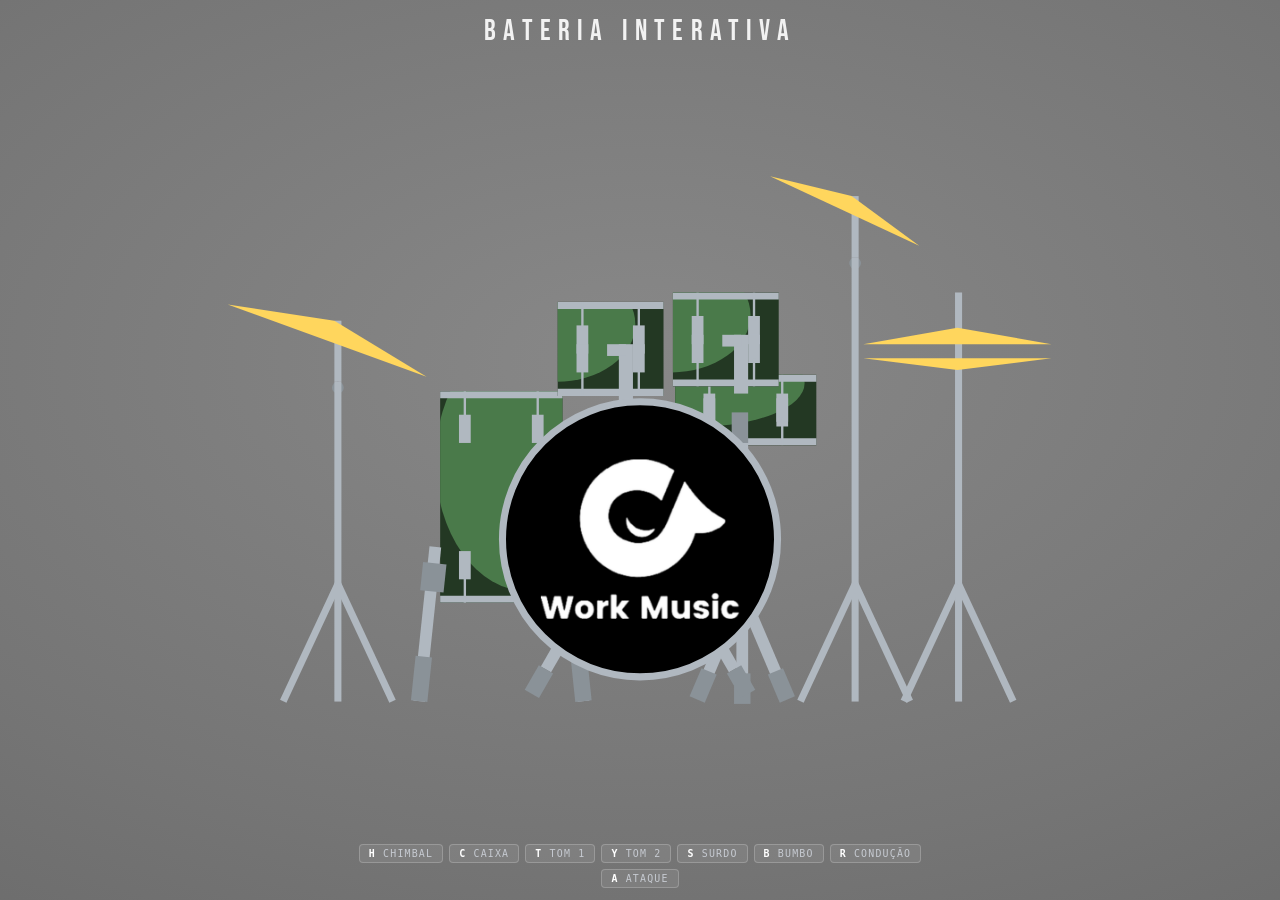
<file: bateria-virtual/index.html>
<!DOCTYPE html>
<html lang="pt-BR">
<head>
<meta charset="UTF-8">
<meta name="viewport" content="width=device-width, initial-scale=1.0">
<title>Bateria Interativa</title>
<link href="https://fonts.googleapis.com/css2?family=Cute+Font&family=Bebas+Neue&display=swap" rel="stylesheet">
<style>

/* =====================================================
   RESET — mesmo padrão do original
===================================================== */
*, *:before, *:after {
  position: relative;
  box-sizing: border-box;
}
*:before, *:after { content: ""; position: absolute; }

html, body { width: 100%; height: 100%; margin: 0; padding: 0; }

/* =====================================================
   CORES (idênticas ao original)
===================================================== */
:root {
  --bg:               #7a7a7a;
  --drum-rim:         #b0b8c0;
  --drum-head:        #F7ECDC;
  --drum-head-shadow: #E9DFD2;
  --drum-shell:       #3a5c3a;
  --drum-shell-dark:  #233823;
  --drum-foot:        #8a9298;
  --cymbal:           #ffd65d;
  --cymbal-dark:      #c9a020;
}

/* =====================================================
   BODY
===================================================== */
body {
  display: flex;
  flex-direction: column;
  align-items: center;
  justify-content: center;
  background: radial-gradient(120% 100% at 50% 40%, #888888 0%, #757575 55%, #636363 100%);
  font-family: 'Cute Font', cursive;
  min-height: 100vh;
  overflow: hidden;
}

/* =====================================================
   WRAPPER — aumentado para caber só o kit
===================================================== */
.wrapper {
  position: relative;
  width: 400px;
  height: 300px;
  transform-origin: center center; /* escala dinâmica aplicada via JS (fitKit) */
}

/* =====================================================
   DRUM CONTAINER — deslocado para dar espaço aos pratos à esquerda
===================================================== */
.drum {
  position: absolute;
  top: 0; left: 75px; /* bumbo como ponto central: centro do bumbo = x200 (centro do palco) */
  width: 300px; height: 100%;
}

/* =====================================================
   RIM
===================================================== */
.rim { position: absolute; width: 100%; height: 100%; }
.rim div {
  position: absolute;
  left: -3px;
  width: calc(100% + 6px);
  height: 3px;
  border-radius: 10px;
  background: var(--drum-rim);
}

/* =====================================================
   RUG (tension rods)
===================================================== */
.rug { position: absolute; width: 100%; height: 100%; }
.rug div {
  position: absolute;
  width: 5px; height: 12px;
  background: var(--drum-rim);
}
.rug div:before { left: 2px; width: 1px; height: 12px; background: var(--drum-rim); }
.rug div.top:before    { top: -10px; }
.rug div.bottom:before { bottom: -10px; }

/* =====================================================
   CURSOR POINTER em todos os elementos clicáveis
===================================================== */
.bass, .floor, .snare, .hightam, .midtam, .hi-hat-cymbal, .ride-cymbal, .crash-cymbal {
  cursor: pointer;
}

/* =====================================================
   BASS DRUM
===================================================== */
.bass {
  position: absolute;
  top: 155px; left: 65px;
  width: 120px; height: 120px;
}
.bass .head {
  position: absolute;
  top: 0; left: 0;
  width: 100%; height: 100%;
  border-radius: 50%;
  background: #0a0a0a url('[data-uri]') center / cover no-repeat;
  border: 3px solid var(--drum-rim);
  overflow: hidden;
}
.bass .head:before { content: none; }
.bass span {
  display: block; position: absolute;
  bottom: 4px; width: 5px; height: 10px;
  background: var(--drum-rim);
}
.bass span:after { top: 10px; left: -1px; width: 7px; height: 12px; background: var(--drum-foot); }
.bass span:nth-of-type(1) { left: 20px;  transform: rotate(30deg); }
.bass span:nth-of-type(2) { right: 20px; transform: rotate(-30deg); }

/* =====================================================
   FLOOR TOM (surdo)
   pernas alongadas para alcançar a linha do chão (y=284)
===================================================== */
.floor {
  position: absolute;
  top: 152px; left: 40px;
  width: 52px; height: 90px;
}
.floor .tam {
  position: absolute;
  top: 0; left: 0;
  width: 100%; height: 100%;
  background: var(--drum-shell-dark);
  overflow: hidden;
}
.floor .tam:before {
  top: -25px; left: -2px;
  width: 150%; height: 122%;
  background: #4a7a4a;
  border-radius: 50%;
}
.floor .tam .rim div:nth-of-type(1) { top: 0; }
.floor .tam .rim div:nth-of-type(2) { bottom: 0; }
.floor .tam .rug div:nth-of-type(1) { top: 10px;    left: 8px; }
.floor .tam .rug div:nth-of-type(2) { top: 10px;    right: 8px; }
.floor .tam .rug div:nth-of-type(3) { bottom: 10px; left: 8px; }
.floor .tam .rug div:nth-of-type(4) { bottom: 10px; right: 8px; }
.floor span {
  display: block; position: absolute;
  bottom: -42px; width: 5px; height: 66px;
  background: var(--drum-rim);
}
.floor span:before { top: 7px;  left: -2px; width: 10px; height: 12px; background: var(--drum-foot); }
.floor span:after  { top: 47px; left: -1px; width: 7px;  height: 19px; background: var(--drum-foot); }
.floor span:nth-of-type(1) { left: -8px;  transform: rotate(6deg); }
.floor span:nth-of-type(2) { right: -8px; transform: rotate(-6deg); }

/* =====================================================
   SNARE (caixa)
===================================================== */
.snare {
  position: absolute;
  top: 145px; left: 140px;
  width: 60px; height: 30px;
}
.snare .tam {
  position: absolute;
  top: 0; left: 0;
  width: 100%; height: 100%;
  background: var(--drum-shell-dark);
  transform: rotate(0deg);
  overflow: hidden;
}
.snare .tam:before {
  top: -15px; left: -35px;
  width: 150%; height: 122%;
  background: #4a7a4a;
  border-radius: 50%;
}
.snare .tam .rim div:nth-of-type(1) { top: 0; }
.snare .tam .rim div:nth-of-type(2) { bottom: 0; }
.snare .tam .rug div:nth-of-type(1) { top: 10px;    left: 12px; }
.snare .tam .rug div:nth-of-type(2) { top: 10px;    right: 12px; }
.snare .tam .rug div:nth-of-type(3) { bottom: 10px; left: 12px; }
.snare .tam .rug div:nth-of-type(4) { bottom: 10px; right: 12px; }
.snare span { display: block; position: absolute; width: 5px; background: var(--drum-rim); }
.snare span:nth-of-type(1) { left: 26px; bottom: -109px; width: 5px; height: 110px; transform: rotate(0); }
.snare span:nth-of-type(1):before { top: 57px; left: -3px; width: 11px; height: 8px; background: var(--drum-foot); }
.snare span:nth-of-type(1):after  { top: 98px; left: -1px; width: 7px; height: 13px; background: var(--drum-foot); }
.snare span:nth-of-type(2) { right: 19px; bottom: -109px; height: 45px; transform: rotate(-23deg); }
.snare span:nth-of-type(2):after { top: 33px; left: -1px; width: 7px; height: 13px; background: var(--drum-foot); }
.snare span:nth-of-type(3) { left: 16px; bottom: -109px; height: 45px; transform: rotate(23deg); }
.snare span:nth-of-type(3):after { top: 33px; left: -1px; width: 7px; height: 13px; background: var(--drum-foot); }

/* =====================================================
   HIGH TOM (tom1) e MID TOM (tom2)
===================================================== */
.hightam, .midtam {
  position: absolute;
  top: 114px; left: 90px;
  width: 45px; height: 40px;
}
.midtam { top: 110px; left: 139px; }
.hightam .tam, .midtam .tam {
  position: absolute;
  top: 0; left: 0;
  width: 100%; height: 100%;
  background: var(--drum-shell-dark);
  transform: rotate(0deg);
  overflow: hidden;
}
.hightam .tam:before, .midtam .tam:before {
  top: -15px; left: -35px;
  width: 150%; height: 122%;
  background: #4a7a4a;
  border-radius: 50%;
}
.hightam .tam .rim div:nth-of-type(1), .midtam .tam .rim div:nth-of-type(1) { top: 0; }
.hightam .tam .rim div:nth-of-type(2), .midtam .tam .rim div:nth-of-type(2) { bottom: 0; }
.hightam .tam .rug div:nth-of-type(1), .midtam .tam .rug div:nth-of-type(1) { top: 10px;    left: 8px; }
.hightam .tam .rug div:nth-of-type(2), .midtam .tam .rug div:nth-of-type(2) { top: 10px;    right: 8px; }
.hightam .tam .rug div:nth-of-type(3), .midtam .tam .rug div:nth-of-type(3) { bottom: 10px; left: 8px; }
.hightam .tam .rug div:nth-of-type(4), .midtam .tam .rug div:nth-of-type(4) { bottom: 10px; right: 8px; }
.hightam span, .midtam span {
  display: block; position: absolute;
  top: 18px; left: 26px;
  width: 6px; height: 25px;
  background: var(--drum-rim);
}
.hightam span:before, .midtam span:before { top: 0;    left: -5px; width: 8px; height: 5px;  background: var(--drum-rim); }
.hightam span:after, .midtam span:after  { top: 33px; left: -1px; width: 7px; height: 13px; background: var(--drum-foot); }

/* =====================================================
   CYMBAL — forma base (triângulo)
===================================================== */
.cymbal {
  position: absolute;
  top: 0; left: 0;
  width: 0; height: 0;
  border-bottom: 7px solid var(--cymbal);
  border-left: 40px solid transparent;
  border-right: 40px solid transparent;
  transform-origin: top center;
}

/* =====================================================
   RIDE CYMBAL (condução) — mais à esquerda do surdo
   GEOMETRIA CORRIGIDA:
   - apex do prato: left 50px / top 14px (container)
   - haste: 14 → 40 | cano: 40 → 176 (linha do chão: y=284 global)
   - tripé: pernas a 55px / ±25° partindo de y=126 (container)
===================================================== */
.ride-cymbal {
  position: absolute;
  top: 108px; left: -55px;
  width: 90px; height: 200px;
  cursor: pointer;
}
.ride-cymbal .cymbal {
  top: 14px;
  left: 5px;
  border-bottom: 9px solid var(--cymbal);
  border-left: 45px solid transparent;
  border-right: 45px solid transparent;
  transform: rotate(20deg);
  transform-origin: top center;
}
.ride-cymbal span:nth-of-type(1) {
  display: block; position: absolute;
  top: 14px; left: 50px;
  width: 3px; height: 26px;
  background: var(--drum-rim);
}
.ride-cymbal span:nth-of-type(1):after {
  bottom: -5px; left: -1px;
  width: 5px; height: 5px;
  border-radius: 50%;
  background: var(--drum-foot);
}
.ride-cymbal span:nth-of-type(2) {
  display: block; position: absolute;
  top: 40px; left: 50px;
  width: 3px; height: 136px;
  background: var(--drum-rim);
}
.ride-cymbal span:nth-of-type(2):before {
  top: 86px; left: 0; width: 3px; height: 55px;
  background: var(--drum-rim);
  transform-origin: top center; transform: rotate(25deg);
}
.ride-cymbal span:nth-of-type(2):after {
  top: 86px; left: 0; width: 3px; height: 55px;
  background: var(--drum-rim);
  transform-origin: top center; transform: rotate(-25deg);
}

/* =====================================================
   CRASH CYMBAL (ataque) — entre a caixa e o chimbal
   - apex do prato: left 38px / top 14px (container em top:55px)
   - cano: 40 → 229 (linha do chão: y=284 global)
   - tripé: pernas a 55px / ±25° partindo de y=179 (container)
===================================================== */
.crash-cymbal {
  position: absolute;
  top: 55px; left: 177px;
  width: 75px; height: 245px;
  cursor: pointer;
}
.crash-cymbal .cymbal {
  top: 14px;
  left: 3px;
  border-bottom: 7px solid var(--cymbal);
  border-left: 35px solid transparent;
  border-right: 35px solid transparent;
  transform: rotate(25deg);
  transform-origin: top center;
}
.crash-cymbal span:nth-of-type(1) {
  display: block; position: absolute;
  top: 14px; left: 38px;
  width: 3px; height: 26px;
  background: var(--drum-rim);
}
.crash-cymbal span:nth-of-type(1):after {
  bottom: -5px; left: -1px;
  width: 5px; height: 5px;
  border-radius: 50%;
  background: var(--drum-foot);
}
.crash-cymbal span:nth-of-type(2) {
  display: block; position: absolute;
  top: 40px; left: 38px;
  width: 3px; height: 189px;
  background: var(--drum-rim);
}
.crash-cymbal span:nth-of-type(2):before {
  top: 139px; left: 0; width: 3px; height: 55px;
  background: var(--drum-rim);
  transform-origin: top center; transform: rotate(25deg);
}
.crash-cymbal span:nth-of-type(2):after {
  top: 139px; left: 0; width: 3px; height: 55px;
  background: var(--drum-rim);
  transform-origin: top center; transform: rotate(-25deg);
}

/* =====================================================
   HI-HAT (chimbal)
   GEOMETRIA CORRIGIDA:
   - cano central alinhado ao apex (left 39px), 0 → 174
   - tripé: pernas a 55px / ±25° partindo de y=124 (container)
===================================================== */
.hi-hat-cymbal {
  position: absolute;
  top: 110px; right: 0;
  width: 80px; height: 190px;
}
.hi-hat-cymbal .cymbal.top  { top: 15px; }
.hi-hat-cymbal .cymbal.bottom {
  top: 28px;
  border-bottom: none;
  border-top: 5px solid var(--cymbal);
}
.hi-hat-cymbal span {
  display: block;
  top: 0px; left: 39px;
  width: 3px; height: 174px;
  background: var(--drum-rim);
}
.hi-hat-cymbal span:before {
  top: 124px; left: 0; width: 3px; height: 55px;
  background: var(--drum-rim);
  transform-origin: top center; transform: rotate(25deg);
}
.hi-hat-cymbal span:after {
  top: 124px; left: 0; width: 3px; height: 55px;
  background: var(--drum-rim);
  transform-origin: top center; transform: rotate(-25deg);
}

/* =====================================================
   ANIMAÇÕES — só disparam via classe JS
===================================================== */

/* BASS — head pulsa ao clicar */
@keyframes anim-bass {
  0%   { transform: scale(1.0); }
  20%  { transform: scale(1.06); }
  40%  { transform: scale(0.97); }
  60%  { transform: scale(1.03); }
  80%  { transform: scale(0.99); }
  100% { transform: scale(1.0); }
}
.bass.hit .head { animation: anim-bass 0.35s ease-out; }

/* SNARE — tam chacoalha */
@keyframes anim-snare {
  0%   { transform: rotate(0deg); }
  20%  { transform: rotate(6deg); }
  50%  { transform: rotate(-5deg); }
  75%  { transform: rotate(3deg); }
  100% { transform: rotate(0deg); }
}
.snare.hit .tam { animation: anim-snare 0.25s ease-out; }

/* HIGH/MID TOM — tam chacoalha */
@keyframes anim-hightam {
  0%   { transform: rotate(0deg); }
  25%  { transform: rotate(8deg); }
  60%  { transform: rotate(-6deg); }
  100% { transform: rotate(0deg); }
}
.hightam.hit .tam, .midtam.hit .tam { animation: anim-hightam 0.25s ease-out; }

/* FLOOR TOM — tam balança */
@keyframes anim-floor {
  0%   { transform: rotate(0deg); }
  25%  { transform: rotate(4deg); }
  60%  { transform: rotate(-3deg); }
  100% { transform: rotate(0deg); }
}
.floor.hit .tam { animation: anim-floor 0.28s ease-out; }

/* RIDE — prato balança */
@keyframes anim-ride {
  0%   { transform: rotate(20deg); }
  20%  { transform: rotate(38deg); }
  50%  { transform: rotate(10deg); }
  75%  { transform: rotate(25deg); }
  100% { transform: rotate(20deg); }
}
.ride-cymbal.hit .cymbal { animation: anim-ride 0.5s ease-out; }

/* CRASH — prato balança */
@keyframes anim-crash {
  0%   { transform: rotate(25deg); }
  20%  { transform: rotate(5deg); }
  50%  { transform: rotate(40deg); }
  75%  { transform: rotate(18deg); }
  100% { transform: rotate(25deg); }
}
.crash-cymbal.hit .cymbal { animation: anim-crash 0.5s ease-out; }

/* HI-HAT — prato de cima desce e sobe */
@keyframes anim-hihat {
  0%   { top: 15px; }
  30%  { top: 27px; }
  65%  { top: 12px; }
  100% { top: 15px; }
}
.hi-hat-cymbal.hit .cymbal.top { animation: anim-hihat 0.3s ease-out; }

/* Flash de brilho em TODOS os clicáveis */
@keyframes anim-flash {
  0%   { filter: brightness(1); }
  20%  { filter: brightness(1.9) saturate(1.3); }
  100% { filter: brightness(1); }
}
.bass.hit,
.floor.hit,
.snare.hit,
.hightam.hit,
.midtam.hit,
.ride-cymbal.hit,
.crash-cymbal.hit,
.hi-hat-cymbal.hit {
  animation: anim-flash 0.3s ease-out;
}

/* Hover sutil */
.bass:hover,
.floor:hover,
.snare:hover,
.hightam:hover,
.midtam:hover { filter: brightness(1.12); }
.hi-hat-cymbal:hover,
.ride-cymbal:hover,
.crash-cymbal:hover { filter: brightness(1.18); }

/* =====================================================
   RIPPLE
===================================================== */
.ripple {
  position: absolute;
  border-radius: 50%;
  border: 2px solid rgba(255,255,255,0.85);
  pointer-events: none;
  animation: rippleOut 0.6s ease-out forwards;
  transform: translate(-50%,-50%);
  z-index: 99;
}
@keyframes rippleOut {
  from { width: 8px;   height: 8px;   opacity: 0.95; }
  to   { width: 110px; height: 110px; opacity: 0; border-width: 0.5px; }
}
.ripple2 {
  position: absolute;
  border-radius: 50%;
  border: 1.5px solid rgba(255,255,255,0.45);
  pointer-events: none;
  animation: rippleOut 0.7s 0.1s ease-out forwards;
  transform: translate(-50%,-50%);
  z-index: 99;
}

/* =====================================================
   INFO PANEL
===================================================== */
#panel {
  position: fixed;
  bottom: 60px; left: 50%;
  transform: translateX(-50%) translateY(12px);
  opacity: 0;
  transition: opacity 0.28s, transform 0.28s;
  pointer-events: none;
  background: rgba(30,30,30,0.97);
  border: 1px solid rgba(255,255,255,0.15);
  border-top: 3px solid #c9ced6;
  border-radius: 10px;
  padding: 14px 22px;
  width: min(400px, 90vw);
  z-index: 200;
}
#panel.show {
  opacity: 1;
  transform: translateX(-50%) translateY(0);
  pointer-events: auto;
}
#panel .pname {
  font-family: 'Bebas Neue', sans-serif;
  font-size: 1.8rem;
  color: #ffffff;
  letter-spacing: 0.12em;
  line-height: 1;
}
#panel .pen {
  font-size: 0.65rem; color: #aaaaaa;
  text-transform: uppercase; letter-spacing: 0.2em;
  margin-bottom: 7px; font-family: monospace;
}
#panel .pdesc {
  font-size: 0.85rem; color: #e0e0e0;
  line-height: 1.55; font-family: monospace;
}
#panel .bars {
  margin-top: 9px;
  display: flex; align-items: flex-end; gap: 4px;
}
#panel .bar {
  width: 3px; background: #c9ced6; border-radius: 2px;
  animation: barB 0.4s ease-in-out infinite alternate;
}
#panel .bar:nth-child(1){ height:10px; }
#panel .bar:nth-child(2){ height:6px;  animation-delay:.08s; }
#panel .bar:nth-child(3){ height:16px; animation-delay:.16s; }
#panel .bar:nth-child(4){ height:8px;  animation-delay:.04s; }
#panel .bar:nth-child(5){ height:12px; animation-delay:.12s; }
@keyframes barB { from{transform:scaleY(0.3)} to{transform:scaleY(1)} }
#panel .plbl {
  font-size: 0.56rem; color: #aaaaaa;
  text-transform: uppercase; letter-spacing: 0.18em;
  margin-left: 6px; align-self: center; font-family: monospace;
}

/* =====================================================
   KEYBOARD HINTS
===================================================== */
#hints {
  position: fixed; bottom: 12px; left: 50%;
  transform: translateX(-50%);
  display: flex; gap: 6px; flex-wrap: wrap;
  justify-content: center; z-index: 200;
}
.hint {
  background: rgba(255,255,255,0.08);
  border: 1px solid rgba(255,255,255,0.2);
  border-radius: 4px; padding: 3px 9px;
  font-size: 0.62rem; color: #c6cad1;
  letter-spacing: 0.12em; text-transform: uppercase;
  font-family: monospace;
}
.hint b { color: #ffffff; }

/* TITLE */
#title {
  position: fixed; top: 14px; left: 50%;
  transform: translateX(-50%);
  font-family: 'Bebas Neue', sans-serif;
  font-size: clamp(1.2rem,4vw,1.8rem);
  color: #ffffff;
  letter-spacing: 0.25em;
  opacity: 0.9;
  z-index: 200;
}

/* =====================================================
   PRODUÇÃO: acessibilidade, responsivo, reduced motion
===================================================== */
[data-id]:focus-visible {
  outline: 2px solid #e6e9ee;
  outline-offset: 4px;
  border-radius: 6px;
}
/* Escala do kit: calculada dinamicamente pelo JS (fitKit) para preencher a tela */
@media (prefers-reduced-motion: reduce) {
  .bass.hit .head, .snare.hit .tam,
  .hightam.hit .tam, .midtam.hit .tam, .floor.hit .tam,
  .ride-cymbal.hit .cymbal, .crash-cymbal.hit .cymbal,
  .hi-hat-cymbal.hit .cymbal.top,
  .bass.hit, .floor.hit, .snare.hit, .hightam.hit, .midtam.hit,
  .ride-cymbal.hit, .crash-cymbal.hit, .hi-hat-cymbal.hit,
  .ripple, .ripple2, #panel .bar {
    animation: none !important;
  }
}
</style>
</head>
<body>

<div id="title">Bateria Interativa</div>

<!-- ═══════════════════════════════════════════ -->
<div class="wrapper">
  <div class="drum">

    <!-- FLOOR TOM (surdo) -->
    <div class="floor"
      data-id="surdo"
      data-name="Surdo" data-en="Floor Tom" data-key="S"
      data-desc="O maior tom, apoiado em 3 pernas. Som grave com bastante sustain. Essencial nos fills: Tom → Surdo → Bumbo!">
      <div class="tam">
        <div class="rim"><div></div><div></div></div>
        <div class="rug">
          <div class="top"></div><div class="top"></div>
          <div class="bottom"></div><div class="bottom"></div>
        </div>
      </div>
      <span></span><span></span>
    </div>

    <!-- SNARE (caixa) -->
    <div class="snare"
      data-id="caixa"
      data-name="Caixa" data-en="Snare Drum" data-key="C"
      data-desc="O tambor mais expressivo! As esteiras metálicas na parte inferior criam o timbre seco e vibrante. Toque nos tempos 2 e 4 para a levada básica.">
      <div class="tam">
        <div class="rim"><div></div><div></div></div>
        <div class="rug">
          <div class="top"></div><div class="top"></div>
          <div class="bottom"></div><div class="bottom"></div>
        </div>
      </div>
      <span></span><span></span><span></span>
    </div>

    <!-- HIGH TOM (tom1) -->
    <div class="hightam"
      data-id="tom1"
      data-name="Tom-Tom 1" data-en="High Tom" data-key="T"
      data-desc="O tom mais agudo, montado sobre o bumbo. Fundamental nos fills. Experimente a descida clássica: Tom → Surdo → Bumbo!">
      <div class="tam">
        <div class="rim"><div></div><div></div></div>
        <div class="rug">
          <div class="top"></div><div class="top"></div>
          <div class="bottom"></div><div class="bottom"></div>
        </div>
      </div>
      <span></span>
    </div>

    <!-- MID TOM (tom2) -->
    <div class="midtam"
      data-id="tom2"
      data-name="Tom-Tom 2" data-en="Mid Tom" data-key="Y"
      data-desc="O segundo tom, um pouco mais grave que o Tom 1. Complete a descida clássica: Tom 1 → Tom 2 → Surdo → Bumbo!">
      <div class="tam">
        <div class="rim"><div></div><div></div></div>
        <div class="rug">
          <div class="top"></div><div class="top"></div>
          <div class="bottom"></div><div class="bottom"></div>
        </div>
      </div>
      <span></span>
    </div>

    <!-- BASS DRUM (bumbo) -->
    <div class="bass"
      data-id="bumbo"
      data-name="Bumbo" data-en="Bass Drum" data-key="B"
      data-desc="O coração da bateria! Tocado com o pé direito pelo pedal. Responsável pelo pulso grave e o groove. É o maior tambor do kit!">
      <div class="head"></div>
      <span></span><span></span>
    </div>

    <!-- RIDE CYMBAL (condução) -->
    <div class="ride-cymbal"
      data-id="conducao"
      data-name="Condução" data-en="Ride Cymbal" data-key="R"
      data-desc="O maior prato do kit. Som seco e definido, ideal para manter a levada em tempos rápidos. Muito usado no jazz e na bossa nova.">
      <span></span>
      <span></span>
      <div class="cymbal"></div>
    </div>

    <!-- CRASH CYMBAL (ataque) -->
    <div class="crash-cymbal"
      data-id="ataque"
      data-name="Ataque" data-en="Crash Cymbal" data-key="A"
      data-desc="Acentua momentos importantes — refrões e clímaxes. Som explosivo e longo. Toque sempre junto com o bumbo para impacto máximo!">
      <span></span>
      <span></span>
      <div class="cymbal"></div>
    </div>

    <!-- HI-HAT CYMBAL (chimbal) -->
    <div class="hi-hat-cymbal"
      data-id="chimbal"
      data-name="Chimbal" data-en="Hi-Hat" data-key="H"
      data-desc="Dois pratos controlados pelo pé esquerdo. Fechado: tss (seco). Aberto: tsss (longo). Define o pulso rítmico — é o metrônomo do baterista!">
      <span></span>
      <div class="cymbal top"></div>
      <div class="cymbal bottom"></div>
    </div>

  </div>
</div>
<!-- ═══════════════════════════════════════════ -->

<!-- INFO PANEL -->
<div id="panel">
  <div class="pname" id="pname">—</div>
  <div class="pen"   id="pen"></div>
  <div class="pdesc" id="pdesc"></div>
  <div class="bars">
    <div class="bar"></div><div class="bar"></div>
    <div class="bar"></div><div class="bar"></div>
    <div class="bar"></div>
    <span class="plbl">Reproduzindo</span>
  </div>
</div>

<div id="hints">
  <div class="hint"><b>H</b> Chimbal</div>
  <div class="hint"><b>C</b> Caixa</div>
  <div class="hint"><b>T</b> Tom 1</div>
  <div class="hint"><b>Y</b> Tom 2</div>
  <div class="hint"><b>S</b> Surdo</div>
  <div class="hint"><b>B</b> Bumbo</div>
  <div class="hint"><b>R</b> Condução</div>
  <div class="hint"><b>A</b> Ataque</div>
</div>

<script>
/* ═══════════════════════════════════════
   AUDIO ENGINE
═══════════════════════════════════════ */
let AC;
const ac = () => {
  if (!AC) AC = new (window.AudioContext || window.webkitAudioContext)();
  if (AC.state === 'suspended') AC.resume();
  return AC;
};
const mkN = s => {
  const a=ac(), l=Math.ceil(a.sampleRate*s),
        b=a.createBuffer(1,l,a.sampleRate), d=b.getChannelData(0);
  for (let i=0;i<l;i++) d[i]=Math.random()*2-1;
  const n=a.createBufferSource(); n.buffer=b; return n;
};
const mkO = (t,f) => { const o=ac().createOscillator(); o.type=t; o.frequency.value=f; return o; };
const mkG = v     => { const g=ac().createGain(); g.gain.value=v; return g; };
const pipe = (...n) => { for(let i=0;i<n.length-1;i++) n[i].connect(n[i+1]); };
const D = () => ac().destination;

const sounds = {
  bumbo() {
    const a=ac(), t=a.currentTime;
    const o=mkO('sine',145), g=mkG(1.1);
    o.frequency.setValueAtTime(145,t); o.frequency.exponentialRampToValueAtTime(40,t+.34);
    g.gain.setValueAtTime(1.1,t); g.gain.exponentialRampToValueAtTime(.001,t+.48);
    const sub=mkO('sine',50), sg=mkG(.4);
    sg.gain.setValueAtTime(.4,t); sg.gain.exponentialRampToValueAtTime(.001,t+.42);
    const n=mkN(.03), nh=a.createBiquadFilter(), ng=mkG(.6);
    nh.type='bandpass'; nh.frequency.value=2500; nh.Q.value=.35;
    ng.gain.setValueAtTime(.6,t); ng.gain.exponentialRampToValueAtTime(.001,t+.03);
    pipe(o,g,D()); pipe(sub,sg,D()); pipe(n,nh,ng,D());
    o.start(t); o.stop(t+.49); sub.start(t); sub.stop(t+.43); n.start(t); n.stop(t+.031);
  },
  caixa() {
    const a=ac(), t=a.currentTime;
    const o=mkO('triangle',190), og=mkG(.5);
    o.frequency.setValueAtTime(190,t); o.frequency.exponentialRampToValueAtTime(88,t+.09);
    og.gain.setValueAtTime(.5,t); og.gain.exponentialRampToValueAtTime(.001,t+.1);
    const n=mkN(.24), hp=a.createBiquadFilter(), lp=a.createBiquadFilter(), ng=mkG(.9);
    hp.type='highpass'; hp.frequency.value=1500; lp.type='lowpass'; lp.frequency.value=9800;
    ng.gain.setValueAtTime(.9,t); ng.gain.exponentialRampToValueAtTime(.001,t+.25);
    const n2=mkN(.015), bp2=a.createBiquadFilter(), ng2=mkG(.55);
    bp2.type='bandpass'; bp2.frequency.value=4800; bp2.Q.value=.45;
    ng2.gain.setValueAtTime(.55,t); ng2.gain.exponentialRampToValueAtTime(.001,t+.015);
    pipe(o,og,D()); pipe(n,hp,lp,ng,D()); pipe(n2,bp2,ng2,D());
    o.start(t); o.stop(t+.11); n.start(t); n.stop(t+.26); n2.start(t); n2.stop(t+.016);
  },
  tom1() {
    const a=ac(), t=a.currentTime;
    const o=mkO('sine',280), g=mkG(.98);
    o.frequency.setValueAtTime(280,t); o.frequency.exponentialRampToValueAtTime(112,t+.22);
    g.gain.setValueAtTime(.98,t); g.gain.exponentialRampToValueAtTime(.001,t+.32);
    const n=mkN(.036), nb=a.createBiquadFilter(), ng=mkG(.43);
    nb.type='bandpass'; nb.frequency.value=1800; nb.Q.value=.55;
    ng.gain.setValueAtTime(.43,t); ng.gain.exponentialRampToValueAtTime(.001,t+.036);
    pipe(o,g,D()); pipe(n,nb,ng,D());
    o.start(t); o.stop(t+.33); n.start(t); n.stop(t+.037);
  },
  tom2() {
    const a=ac(), t=a.currentTime;
    const o=mkO('sine',235), g=mkG(1.0);
    o.frequency.setValueAtTime(235,t); o.frequency.exponentialRampToValueAtTime(92,t+.27);
    g.gain.setValueAtTime(1.0,t); g.gain.exponentialRampToValueAtTime(.001,t+.4);
    const n=mkN(.038), nb=a.createBiquadFilter(), ng=mkG(.44);
    nb.type='bandpass'; nb.frequency.value=1500; nb.Q.value=.55;
    ng.gain.setValueAtTime(.44,t); ng.gain.exponentialRampToValueAtTime(.001,t+.038);
    pipe(o,g,D()); pipe(n,nb,ng,D());
    o.start(t); o.stop(t+.41); n.start(t); n.stop(t+.039);
  },
  surdo() {
    const a=ac(), t=a.currentTime;
    const o=mkO('sine',190), g=mkG(1.04);
    o.frequency.setValueAtTime(190,t); o.frequency.exponentialRampToValueAtTime(68,t+.40);
    g.gain.setValueAtTime(1.04,t); g.gain.exponentialRampToValueAtTime(.001,t+.55);
    const sub=mkO('sine',50), sg=mkG(.42);
    sg.gain.setValueAtTime(.42,t); sg.gain.exponentialRampToValueAtTime(.001,t+.48);
    const n=mkN(.04), nb=a.createBiquadFilter(), ng=mkG(.45);
    nb.type='bandpass'; nb.frequency.value=1050; nb.Q.value=.5;
    ng.gain.setValueAtTime(.45,t); ng.gain.exponentialRampToValueAtTime(.001,t+.04);
    pipe(o,g,D()); pipe(sub,sg,D()); pipe(n,nb,ng,D());
    o.start(t); o.stop(t+.56); sub.start(t); sub.stop(t+.49); n.start(t); n.stop(t+.041);
  },
  chimbal() {
    const a=ac(), t=a.currentTime;
    const n=mkN(.14), hp=a.createBiquadFilter(), bp=a.createBiquadFilter(), g=mkG(.72);
    hp.type='highpass'; hp.frequency.value=7200;
    bp.type='bandpass'; bp.frequency.value=11800; bp.Q.value=.7;
    g.gain.setValueAtTime(.72,t); g.gain.exponentialRampToValueAtTime(.001,t+.15);
    pipe(n,hp,bp,g,D()); n.start(t); n.stop(t+.15);
  },
  conducao() {
    const a=ac(), t=a.currentTime;
    const n=mkN(.7), hp=a.createBiquadFilter(), bp=a.createBiquadFilter(), g=mkG(.6);
    hp.type='highpass'; hp.frequency.value=4500;
    bp.type='bandpass'; bp.frequency.value=8000; bp.Q.value=1.2;
    g.gain.setValueAtTime(.6,t); g.gain.exponentialRampToValueAtTime(.001,t+.7);
    const o=mkO('sine',2100), og=mkG(.22);
    og.gain.setValueAtTime(.22,t); og.gain.exponentialRampToValueAtTime(.001,t+.45);
    pipe(n,hp,bp,g,D()); pipe(o,og,D());
    n.start(t); n.stop(t+.71); o.start(t); o.stop(t+.46);
  },
  ataque() {
    const a=ac(), t=a.currentTime;
    const n=mkN(1.7), hp=a.createBiquadFilter(), lp=a.createBiquadFilter(), g=mkG(.88);
    hp.type='highpass'; hp.frequency.value=3200; lp.type='lowpass'; lp.frequency.value=16500;
    g.gain.setValueAtTime(.88,t); g.gain.exponentialRampToValueAtTime(.001,t+1.7);
    const n2=mkN(.024), hp2=a.createBiquadFilter(), g2=mkG(.74);
    hp2.type='highpass'; hp2.frequency.value=5200;
    g2.gain.setValueAtTime(.74,t); g2.gain.exponentialRampToValueAtTime(.001,t+.024);
    pipe(n,hp,lp,g,D()); pipe(n2,hp2,g2,D());
    n.start(t); n.stop(t+1.71); n2.start(t); n2.stop(t+.025);
  }
};

/* ═══════════════════════════════════════
   INTERACTION
═══════════════════════════════════════ */
const panel  = document.getElementById('panel');
const pname  = document.getElementById('pname');
const pen    = document.getElementById('pen');
const pdesc  = document.getElementById('pdesc');
const wrapper = document.querySelector('.wrapper');
let panelTimer;

const keyMap = { b:'bumbo', c:'caixa', t:'tom1', y:'tom2', s:'surdo', h:'chimbal', r:'conducao', a:'ataque' };

const pieceMap = {};
document.querySelectorAll('[data-id]').forEach(el => {
  pieceMap[el.dataset.id] = el;
});

function spawnRipple(el) {
  const wRect = wrapper.getBoundingClientRect();
  const eRect = el.getBoundingClientRect();
  const s = wRect.width / KIT_W; // compensa a escala dinâmica do kit
  const cx = (eRect.left + eRect.width  / 2 - wRect.left) / s;
  const cy = (eRect.top  + eRect.height / 2 - wRect.top)  / s;

  ['ripple','ripple2'].forEach(cls => {
    const r = document.createElement('div');
    r.className = cls;
    r.style.left = cx + 'px';
    r.style.top  = cy + 'px';
    wrapper.appendChild(r);
    r.addEventListener('animationend', () => r.remove());
  });
}

function trigger(id) {
  const el = pieceMap[id];
  if (!el) return;

  // Audio
  try { if (sounds[id]) sounds[id](); } catch(e) {}

  // Panel
  pname.textContent = el.dataset.name;
  pen.textContent   = el.dataset.en;
  pdesc.textContent = el.dataset.desc;
  panel.classList.add('show');
  clearTimeout(panelTimer);
  panelTimer = setTimeout(() => panel.classList.remove('show'), 5000);

  // Animação: remove → força reflow → adiciona de novo
  el.classList.remove('hit');
  void el.offsetWidth;
  el.classList.add('hit');
  el.addEventListener('animationend', () => el.classList.remove('hit'), { once: true });

  // Ripple
  spawnRipple(el);
}

document.querySelectorAll('[data-id]').forEach(el => {
  // Acessibilidade: foco por teclado + semântica de botão
  el.tabIndex = 0;
  el.setAttribute('role', 'button');
  el.setAttribute('aria-label', el.dataset.name + ' (' + el.dataset.en + ') — tecla ' + el.dataset.key);

  el.addEventListener('click', () => trigger(el.dataset.id));
  el.addEventListener('keydown', e => {
    if (e.key === 'Enter' || e.key === ' ') { e.preventDefault(); trigger(el.dataset.id); }
  });
});

document.addEventListener('keydown', e => {
  if (e.repeat) return;
  if (e.target !== document.body && e.target.dataset && e.target.dataset.id) return;
  const k = e.key.toLowerCase();
  if (keyMap[k]) { e.preventDefault(); trigger(keyMap[k]); }
});

/* ═══════════════════════════════════════
   ESCALA DINÂMICA — kit preenche a tela
   O conteúdo visível ocupa y≈55..300 do wrapper (altura útil 245px,
   centro em y=177 → 27px abaixo do centro do wrapper; compensado no translateY)
═══════════════════════════════════════ */
const KIT_W = 400, KIT_VISIBLE_H = 245;
function fitKit() {
  const s = Math.min(
    (window.innerWidth  * 0.92) / KIT_W,
    (window.innerHeight * 0.64) / KIT_VISIBLE_H
  );
  wrapper.style.transform = 'scale(' + s.toFixed(3) + ') translateY(-27px)';
}
window.addEventListener('resize', fitKit);
fitKit();
</script>
</body>
</html>
</file>
